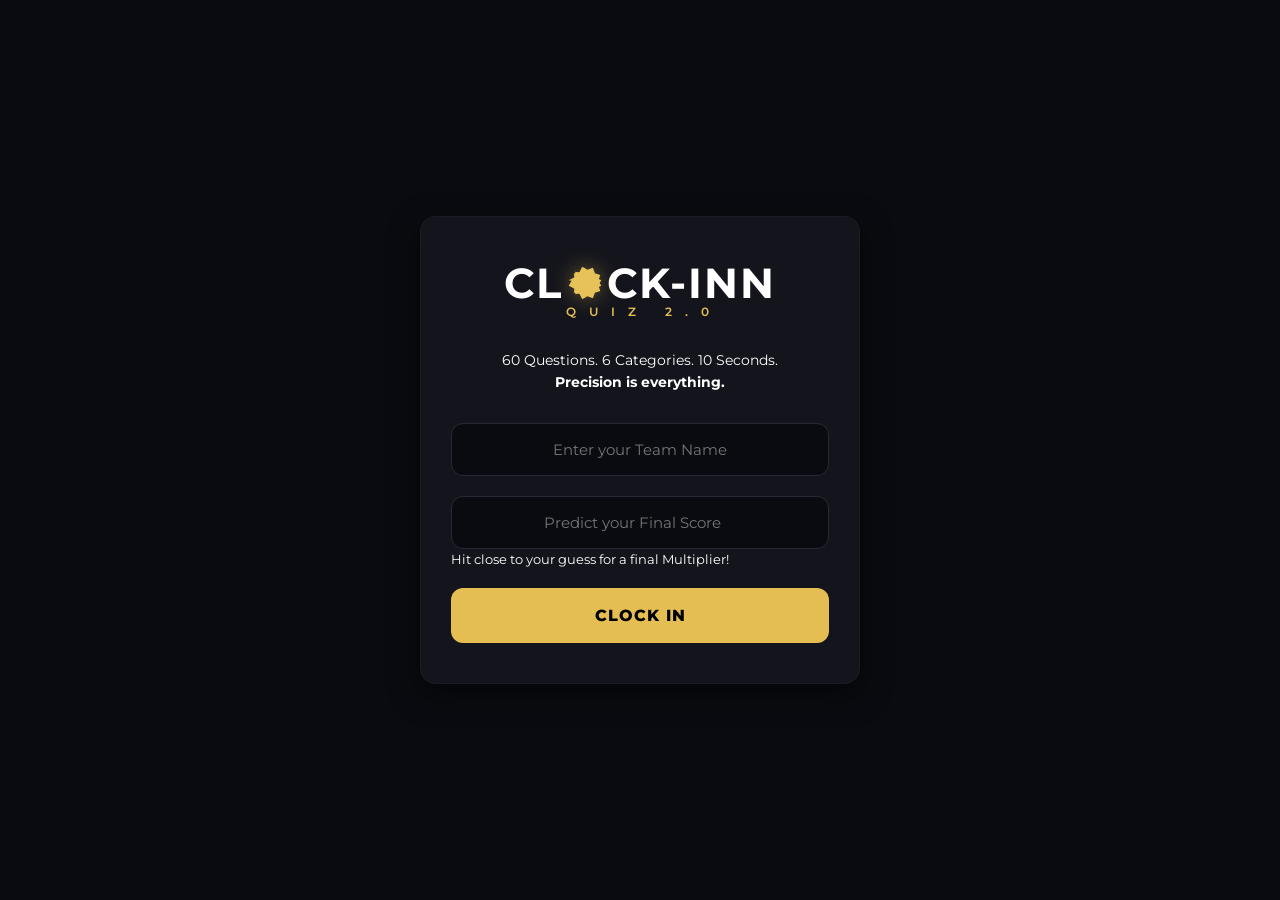
<file: index.html>
<!DOCTYPE html>
<html lang="de">
<head>
    <meta charset="UTF-8">
    <meta name="viewport" content="width=device-width, initial-scale=1.0, maximum-scale=1.0, user-scalable=no">
    <title>Clock Inn Quiz 2.0</title>
    <link href="https://fonts.googleapis.com/css2?family=Montserrat:wght@400;500;600;700;800&display=swap" rel="stylesheet">
    <link rel="stylesheet" href="style.css">
</head>
<body>

    <div id="app">
        
        <section id="start-screen" class="screen active">
            <div class="login-card">
                <div class="logo-container">
                    <h1 class="logo-text">
                        CL<svg class="sun-icon" viewBox="0 0 24 24" fill="#e6c258" xmlns="http://www.w3.org/2000/svg"><path d="M12 2L14.39 5.26L18.35 4.54L19.29 8.38L22.84 10.15L20.89 13.58L22.18 17.26L18.52 18.52L17.26 22.18L13.58 20.89L10.15 22.84L8.38 19.29L4.54 18.35L5.26 14.39L2 12L5.26 9.61L4.54 5.65L8.38 4.71L10.15 1.16L13.58 3.11L17.26 1.82L18.52 5.48L22.18 6.74L20.89 10.42L22.84 13.85L19.29 15.62L18.35 19.46L14.39 18.74L12 22L9.61 18.74L5.65 19.46L4.71 15.62L1.16 13.85L3.11 10.42L1.16 10.15L4.71 8.38L5.65 4.54L9.61 5.26L12 2Z"/></svg>CK-INN
                    </h1>
                    <p class="logo-sub">Q U I Z &nbsp; 2 . 0</p>
                </div>
                
                <div class="intro-text">
                    <p>60 Questions. 6 Categories. 10 Seconds.</p>
                    <p class="highlight">Precision is everything.</p>
                </div>

                <div class="input-group">
                    <input type="text" id="player-name" placeholder="Enter your Team Name" autocomplete="off">
                </div>

                <div class="input-group prediction-group">
                    <input type="number" id="score-prediction" placeholder="Predict your Final Score" autocomplete="off" min="0">
                    <small class="input-hint">Hit close to your guess for a final Multiplier!</small>
                </div>

                <button id="start-btn" class="primary-btn">CLOCK IN</button>
            </div>
        </section>

        <section id="quiz-screen" class="screen">
            <header class="quiz-header">
                <span id="topic-display" class="category"></span>
                <span id="streak-badge" class="streak-badge"></span>
                <span id="question-counter" class="question-progress"></span>
            </header>

            <div class="timer-section">
                <div class="timer-ring">
                    <div id="clock-hand"></div>
                    <span id="time-display">10</span>
                </div>
            </div>

            <div class="perks-container">
                <button id="perk-5050" class="perk-btn">50:50</button>
                <button id="perk-overtime" class="perk-btn">+5s Overtime</button>
            </div>

            <div class="question-section">
                <h2 id="question-text"></h2>
            </div>

            <div id="answers-container" class="options-section">
            </div>

            <div class="score-section">
                <p>SCORE</p>
                <div id="score-container" class="score-container">
                    <span id="score-display">0</span>
                </div>
            </div>
        </section>

        <section id="event-screen" class="screen transition-screen">
            <h1 id="event-title"></h1>
            <p id="event-desc"></p>
        </section>

        <section id="result-screen" class="screen">
            <div class="login-card result-card">
                <h2>SHIFT ENDED</h2>
                <h3 id="result-name" class="result-name"></h3>
                
                <div class="stats-box">
                    <p>Base Score: <span id="final-base-score">0</span></p>
                    <p>Max Streak: <span id="final-max-streak">0</span></p>
                    
                    <div id="multiplier-zone" class="multiplier-zone class-hidden">
                        <p class="bonus-alert">🎯 Prediction Bonus: <span id="applied-multiplier">x1.5</span></p>
                    </div>
                    
                    <hr class="stats-divider">
                    <p class="total-score-row">Total Score: <span id="final-score" class="highlight-score">0</span></p>
                </div>

                <div class="rank-container">
                    <span class="rank-label">Performance Grade</span>
                    <div id="performance-rank" class="rank-badge">-</div>
                </div>
                
                <p id="mail-status" class="status-text">Transmitting Data...</p>
            </div>
        </section>

    </div>

    <script src="script.js" defer></script>

</body>
</html>
</file>
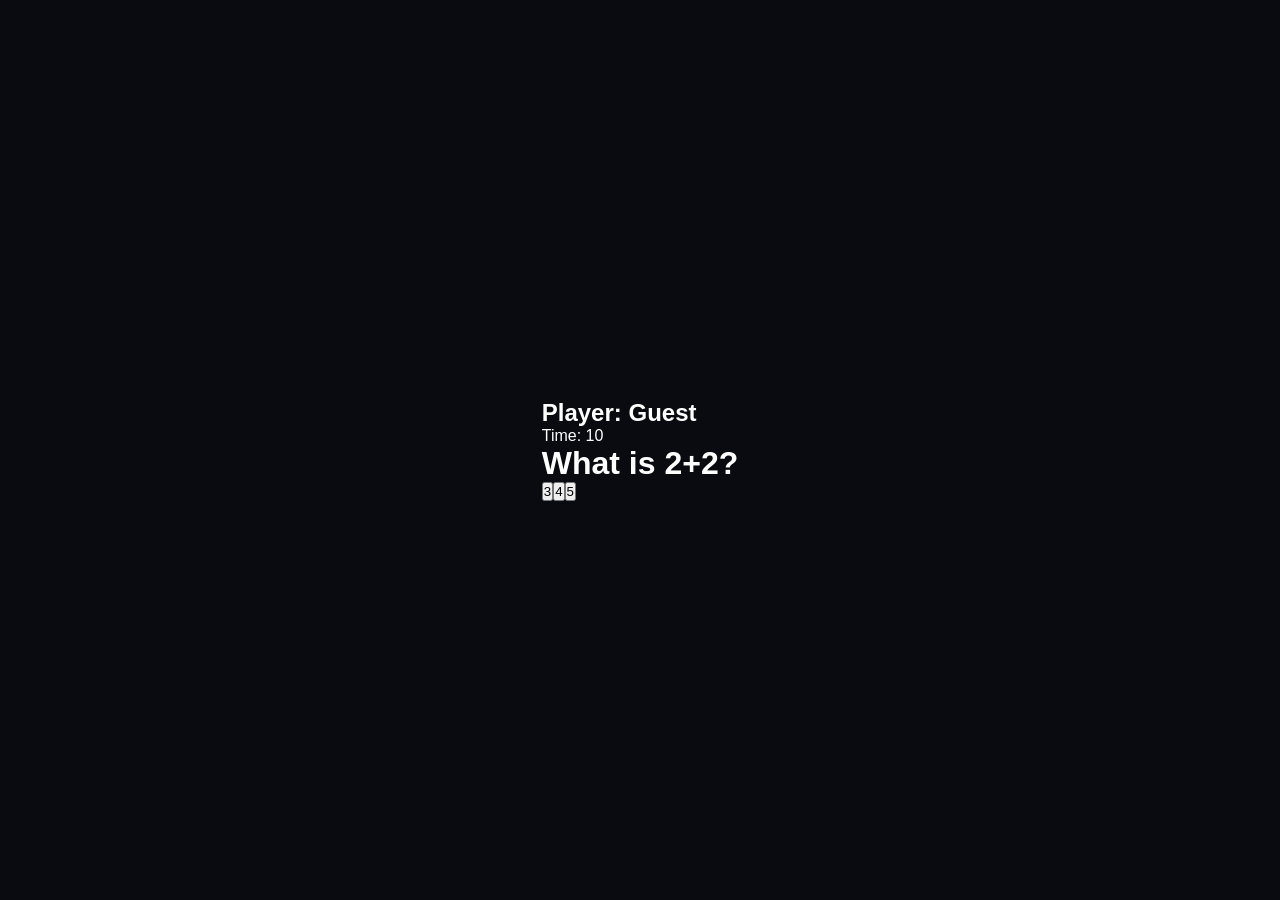
<file: quiz.html>
<!DOCTYPE html>
<html>
<head>
  <title>Quiz Night</title>
  <link rel="stylesheet" href="style.css">
</head>

<body>

  <div class="container">
    <h2 id="welcome"></h2>
    <div id="timer">Time: 10</div>

    <h1 id="question">Loading...</h1>

    <div id="answers"></div>

    <p id="result"></p>
    <p id="score"></p>
  </div>

  <script defer src="quiz.js"></script>

</body>
</html>
</file>
<file: style.css>
/* ================= GLOBALS ================= */
:root {
    --bg-main: #0a0b10;
    --bg-card: #14151c;
    --bg-input: #0a0b10;
    --bg-button: #1a1b24;
    --accent-yellow: #e4be52;
    --accent-orange: #f28b24;
    --accent-blue: #00e5ff;
    --color-correct: #2ecc71;
    --color-wrong: #e74c3c;
    --text-main: #ffffff;
    --text-muted: #a0a0a0;
    --border-color: #262835;
}

* {
    margin: 0;
    padding: 0;
    box-sizing: border-box;
    font-family: 'Montserrat', sans-serif;
    -webkit-tap-highlight-color: transparent;
}

body {
    background-color: var(--bg-main);
    color: var(--text-main);
    display: flex;
    justify-content: center;
    align-items: center;
    min-height: 100vh;
    overflow: hidden; 
}

#app {
    width: 100%;
    max-width: 480px;
    height: 100vh;
    position: relative;
    display: flex;
    flex-direction: column;
}

/* ================= SCREEN LOGIC ================= */
.screen {
    width: 100%;
    height: 100%;
    display: none;
    flex-direction: column;
    padding: 20px;
    position: absolute;
    top: 0;
    left: 0;
    opacity: 0;
    transition: opacity 0.3s ease;
}

.screen.active {
    display: flex;
    opacity: 1;
    z-index: 10;
}

/* ================= START & RESULT SCREEN ================= */
#start-screen, #result-screen {
    justify-content: center;
    align-items: center;
}

.login-card {
    background-color: var(--bg-card);
    width: 100%;
    border-radius: 16px;
    padding: 40px 30px;
    box-shadow: 0 10px 30px rgba(0, 0, 0, 0.5);
    display: flex;
    flex-direction: column;
    align-items: center;
    border: 1px solid rgba(255, 255, 255, 0.03);
}

.result-card { text-align: center; }
.result-name { color: var(--accent-yellow); font-size: 24px; margin: 10px 0 20px 0; }

.stats-box {
    background: var(--bg-main); width: 100%; padding: 20px; border-radius: 12px;
    margin-bottom: 20px;
    border: 1px solid var(--border-color);
}
.highlight-score { color: var(--accent-yellow); font-size: 24px; font-weight: 800; }
.status-text { font-size: 12px; color: var(--text-muted); }

.logo-container { text-align: center; margin-bottom: 30px; }
.logo-text { font-size: 42px; font-weight: 700; display: flex; align-items: center; justify-content: center; letter-spacing: 2px; }
.sun-icon { width: 36px; height: 36px; margin: 0 4px; filter: drop-shadow(0 0 10px rgba(228, 190, 82, 0.4)); }
.logo-sub { color: var(--accent-yellow); font-size: 12px; font-weight: 600; letter-spacing: 5px; margin-top: -5px; }

.intro-text { text-align: center; font-size: 14px; margin-bottom: 30px; line-height: 1.6; }
.intro-text .highlight { font-weight: 700; }

.input-group { width: 100%; margin-bottom: 20px; }
.input-group input {
    width: 100%; background-color: var(--bg-input); border: 1px solid var(--border-color); color: var(--text-main);
    padding: 16px; border-radius: 12px;
    font-size: 15px; text-align: center; outline: none; transition: 0.2s ease;
}
.input-group input:focus { border-color: var(--accent-yellow); }

.primary-btn {
    width: 100%; background-color: var(--accent-yellow); color: #000; border: none; padding: 18px;
    border-radius: 12px; font-size: 16px;
    font-weight: 800; letter-spacing: 1px; cursor: pointer; transition: 0.2s ease;
}
.primary-btn:active { transform: scale(0.97); background-color: #d1ab43; }

/* ================= QUIZ SCREEN ================= */
#quiz-screen { justify-content: space-between; }

.quiz-header {
    display: flex; justify-content: space-between; align-items: center;
    font-size: 11px; font-weight: 700; color: var(--text-muted); letter-spacing: 1px; margin-bottom: 20px;
}

.streak-badge { color: var(--accent-orange); font-size: 13px; font-weight: 800; opacity: 0; transition: opacity 0.3s ease; }
.streak-badge.active-streak { opacity: 1; text-shadow: 0 0 10px rgba(242, 139, 36, 0.6); animation: pulse 1s infinite; }
.streak-badge.blue-streak { color: var(--accent-blue); text-shadow: 0 0 10px rgba(0, 229, 255, 0.8); }

.timer-section { display: flex; justify-content: center; margin-bottom: 30px; }
.timer-ring {
    position: relative; width: 120px; height: 120px; border-radius: 50%;
    border: 4px solid var(--accent-yellow); display: flex;
    justify-content: center; align-items: center;
    box-shadow: 0 0 20px rgba(228, 190, 82, 0.2), inset 0 0 10px rgba(228, 190, 82, 0.1);
}

#clock-hand {
    position: absolute; width: 4px; height: 50%; background-color: var(--accent-orange);
    bottom: 50%; left: 50%; transform-origin: bottom center;
    transform: translateX(-50%) rotate(0deg);
    border-radius: 4px; z-index: 1; transition: transform 0.05s linear;
}

#time-display { position: relative; z-index: 2; font-size: 36px; font-weight: 800; text-shadow: 0 0 10px rgba(0,0,0,0.8); }

.question-section { text-align: center; margin-bottom: 30px; padding: 0 10px; }
#question-text { font-size: 18px; font-weight: 700; line-height: 1.4; }

.options-section { display: flex; flex-direction: column; gap: 12px; margin-bottom: auto; }

.answer-btn {
    background-color: var(--bg-button); border: 1px solid var(--border-color); color: var(--text-main);
    padding: 18px; border-radius: 12px; font-size: 14px;
    font-weight: 600; letter-spacing: 0.5px;
    text-align: left; cursor: pointer; transition: all 0.2s ease; box-shadow: 0 4px 6px rgba(0, 0, 0, 0.1);
}
.answer-btn:active { transform: scale(0.98); }

.answer-btn.correct { background-color: var(--color-correct); border-color: var(--color-correct); color: #000; font-weight: 800; }
.answer-btn.wrong { background-color: var(--color-wrong); border-color: var(--color-wrong); color: #fff; font-weight: 800; }

/* ================= SCORE & FLAMES ================= */
.score-section { text-align: center; margin-top: 15px; padding-bottom: 20px; }
.score-section p { font-size: 12px; font-weight: 700; color: var(--text-muted); letter-spacing: 2px; margin-bottom: 5px; }

.score-container {
    display: inline-block; padding: 5px 20px; border-radius: 12px; transition: all 0.3s ease;
}
#score-display { font-size: 28px; font-weight: 800; color: var(--accent-yellow); transition: all 0.3s ease; }

.score-container.flames-normal { animation: flicker-orange 0.4s infinite alternate; background: rgba(242, 139, 36, 0.1); }
.score-container.flames-normal #score-display { color: #fff; text-shadow: 0 0 10px #f28b24, 0 0 20px #ff4500, 0 0 30px #ff0000; }

.score-container.flames-blue { animation: flicker-blue 0.4s infinite alternate; background: rgba(0, 229, 255, 0.1); }
.score-container.flames-blue #score-display { color: #fff; text-shadow: 0 0 10px #00e5ff, 0 0 20px #0077ff, 0 0 30px #0000ff; }

/* ================= ANIMATIONS ================= */
@keyframes shake {
    0%, 100% { transform: translateX(0); }
    20%, 60% { transform: translateX(-8px); }
    40%, 80% { transform: translateX(8px); }
}
.shake-active { animation: shake 0.4s ease-in-out; }

@keyframes pulse { 0%, 100% { transform: scale(1); } 50% { transform: scale(1.08); } }

@keyframes flicker-orange {
    0% { box-shadow: 0 0 10px #f28b24, inset 0 0 10px #ff4500; }
    100% { box-shadow: 0 0 25px #ff4500, inset 0 0 15px #f28b24; }
}
@keyframes flicker-blue {
    0% { box-shadow: 0 0 10px #00e5ff, inset 0 0 10px #0077ff; }
    100% { box-shadow: 0 0 25px #0077ff, inset 0 0 15px #00e5ff; }
}

#event-screen { background: rgba(10, 11, 16, 0.95); backdrop-filter: blur(5px); justify-content: center; align-items: center; z-index: 100; }
#event-title { font-size: 28px; color: var(--accent-yellow); margin-bottom: 10px; letter-spacing: 2px; text-align: center; }
#event-desc { font-size: 16px; color: var(--text-main); margin-bottom: 30px; text-align: center; }
#transition-countdown { font-size: 60px; font-weight: 800; color: var(--accent-orange); animation: pulse 0.8s infinite; }

.fade-in-overlay { display: flex !important; animation: fadeIn 0.4s ease forwards; }
@keyframes fadeIn { from { opacity: 0; } to { opacity: 1; } }

/* ================= DYNAMIC CLOCK STREAK STYLES ================= */
.timer-ring { transition: all 0.3s ease; }
#clock-hand { transition: transform 0.05s linear, background-color 0.3s ease; }

.timer-ring.flames-normal { border-color: var(--accent-orange); box-shadow: 0 0 20px rgba(242, 139, 36, 0.4), inset 0 0 10px rgba(242, 139, 36, 0.2); }
.timer-ring.flames-normal #clock-hand { background-color: #ff4500; }

.timer-ring.flames-blue { border-color: var(--accent-blue); box-shadow: 0 0 20px rgba(0, 229, 255, 0.4), inset 0 0 10px rgba(0, 229, 255, 0.2); }
.timer-ring.flames-blue #clock-hand { background-color: #ffffff; box-shadow: 0 0 8px #ffffff; }

/* ================= NEW FEATURES: PERKS & RANKING ================= */
.perks-container { display: flex; justify-content: space-between; gap: 15px; margin-bottom: 25px; padding: 0 10px; }
.perk-btn {
    flex: 1; background-color: var(--bg-button); border: 1px solid var(--border-color);
    color: var(--accent-yellow); padding: 14px; border-radius: 12px; font-size: 13px;
    font-weight: 800; letter-spacing: 1px; cursor: pointer; transition: all 0.2s ease;
    text-transform: uppercase; display: flex; justify-content: center; align-items: center;
}
.perk-btn:active { transform: scale(0.95); }
.perk-btn.used-perk { opacity: 0.3; pointer-events: none; filter: grayscale(100%); }

.class-hidden { display: none !important; }
#multiplier-zone {
    background: rgba(46, 204, 113, 0.05); border: 1px solid var(--color-correct);
    border-radius: 12px; padding: 12px; margin-top: 15px; font-size: 14px; animation: pulse 2s infinite;
}
#applied-multiplier { color: var(--color-correct); font-weight: 800; font-size: 18px; margin-left: 5px; }

.rank-container {
    margin: 25px 0; text-align: center; background-color: var(--bg-button);
    padding: 20px; border-radius: 16px; border: 1px solid var(--border-color);
}
.rank-label { font-size: 12px; font-weight: 700; color: var(--text-muted); letter-spacing: 3px; margin-bottom: 10px; }
#performance-rank { font-size: 72px; font-weight: 900; color: var(--accent-blue); text-shadow: 0 0 20px rgba(0, 229, 255, 0.5); margin: 0; }
</file>
